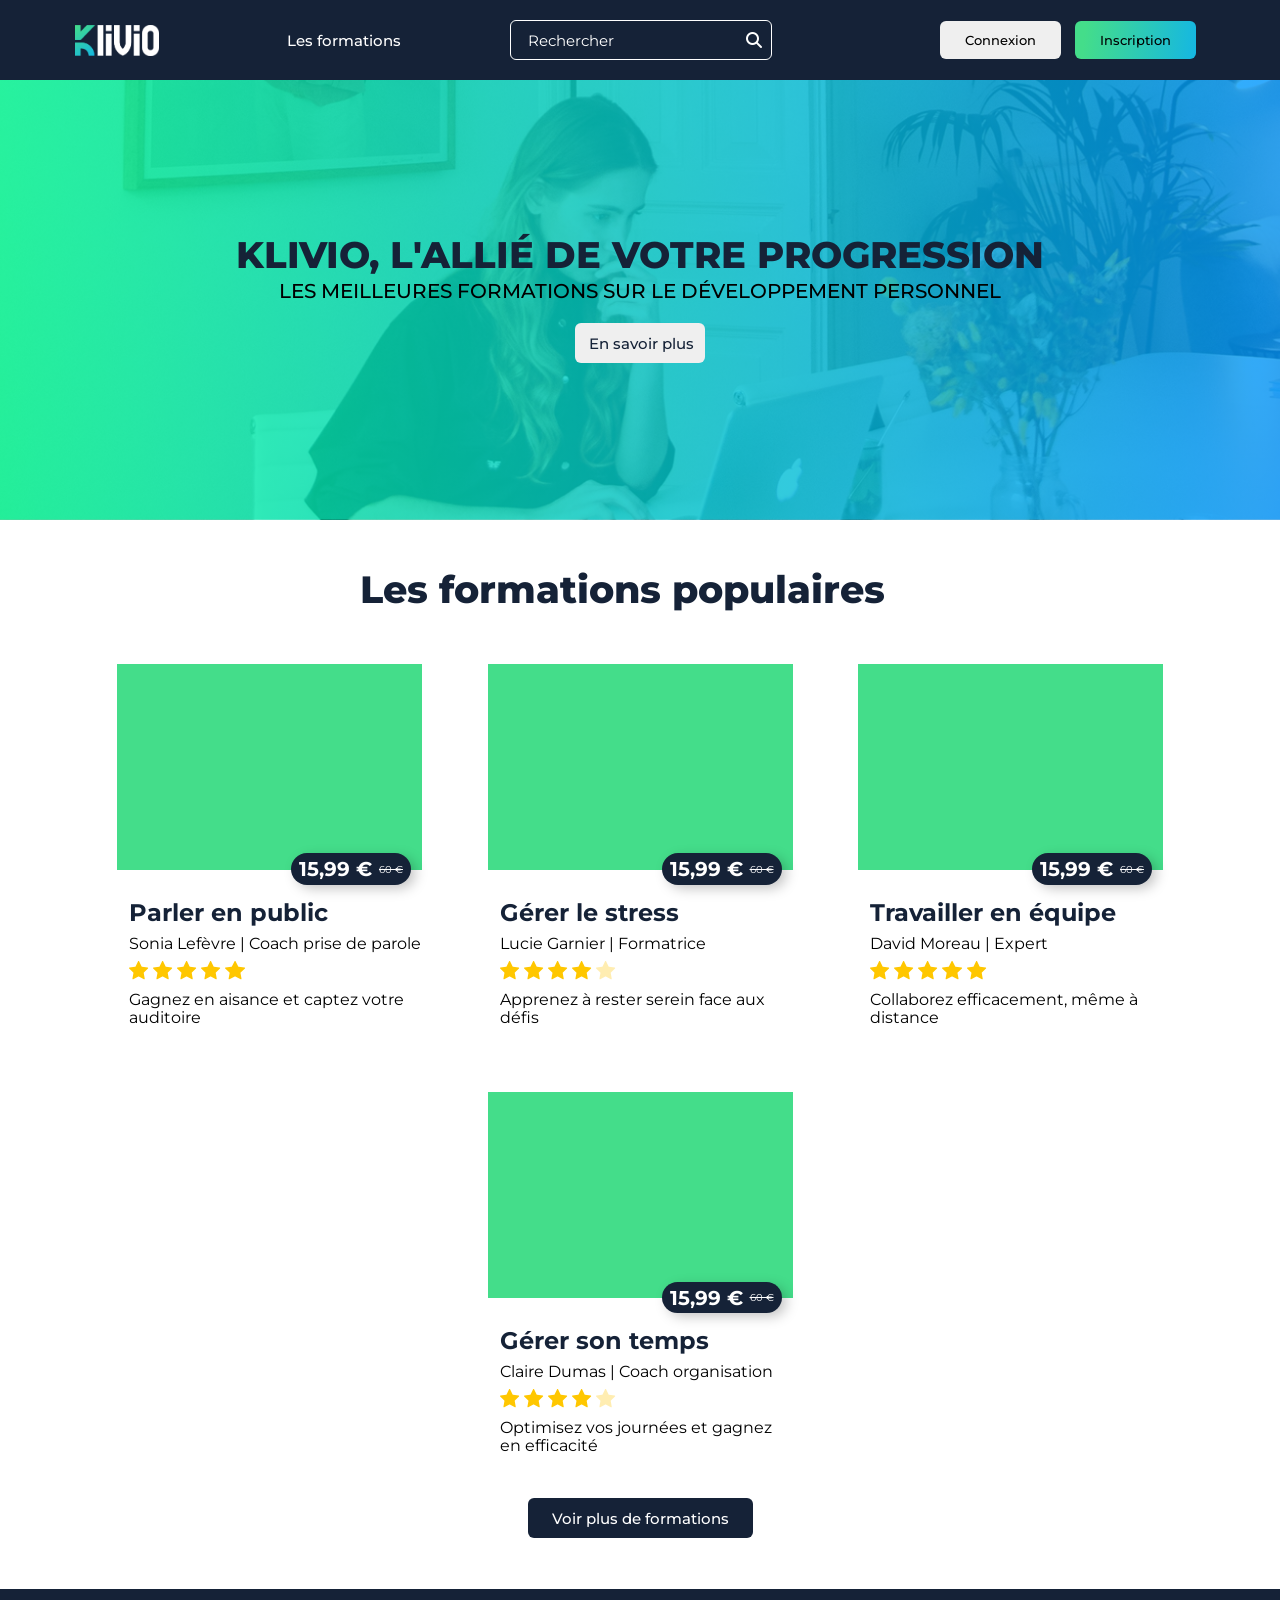
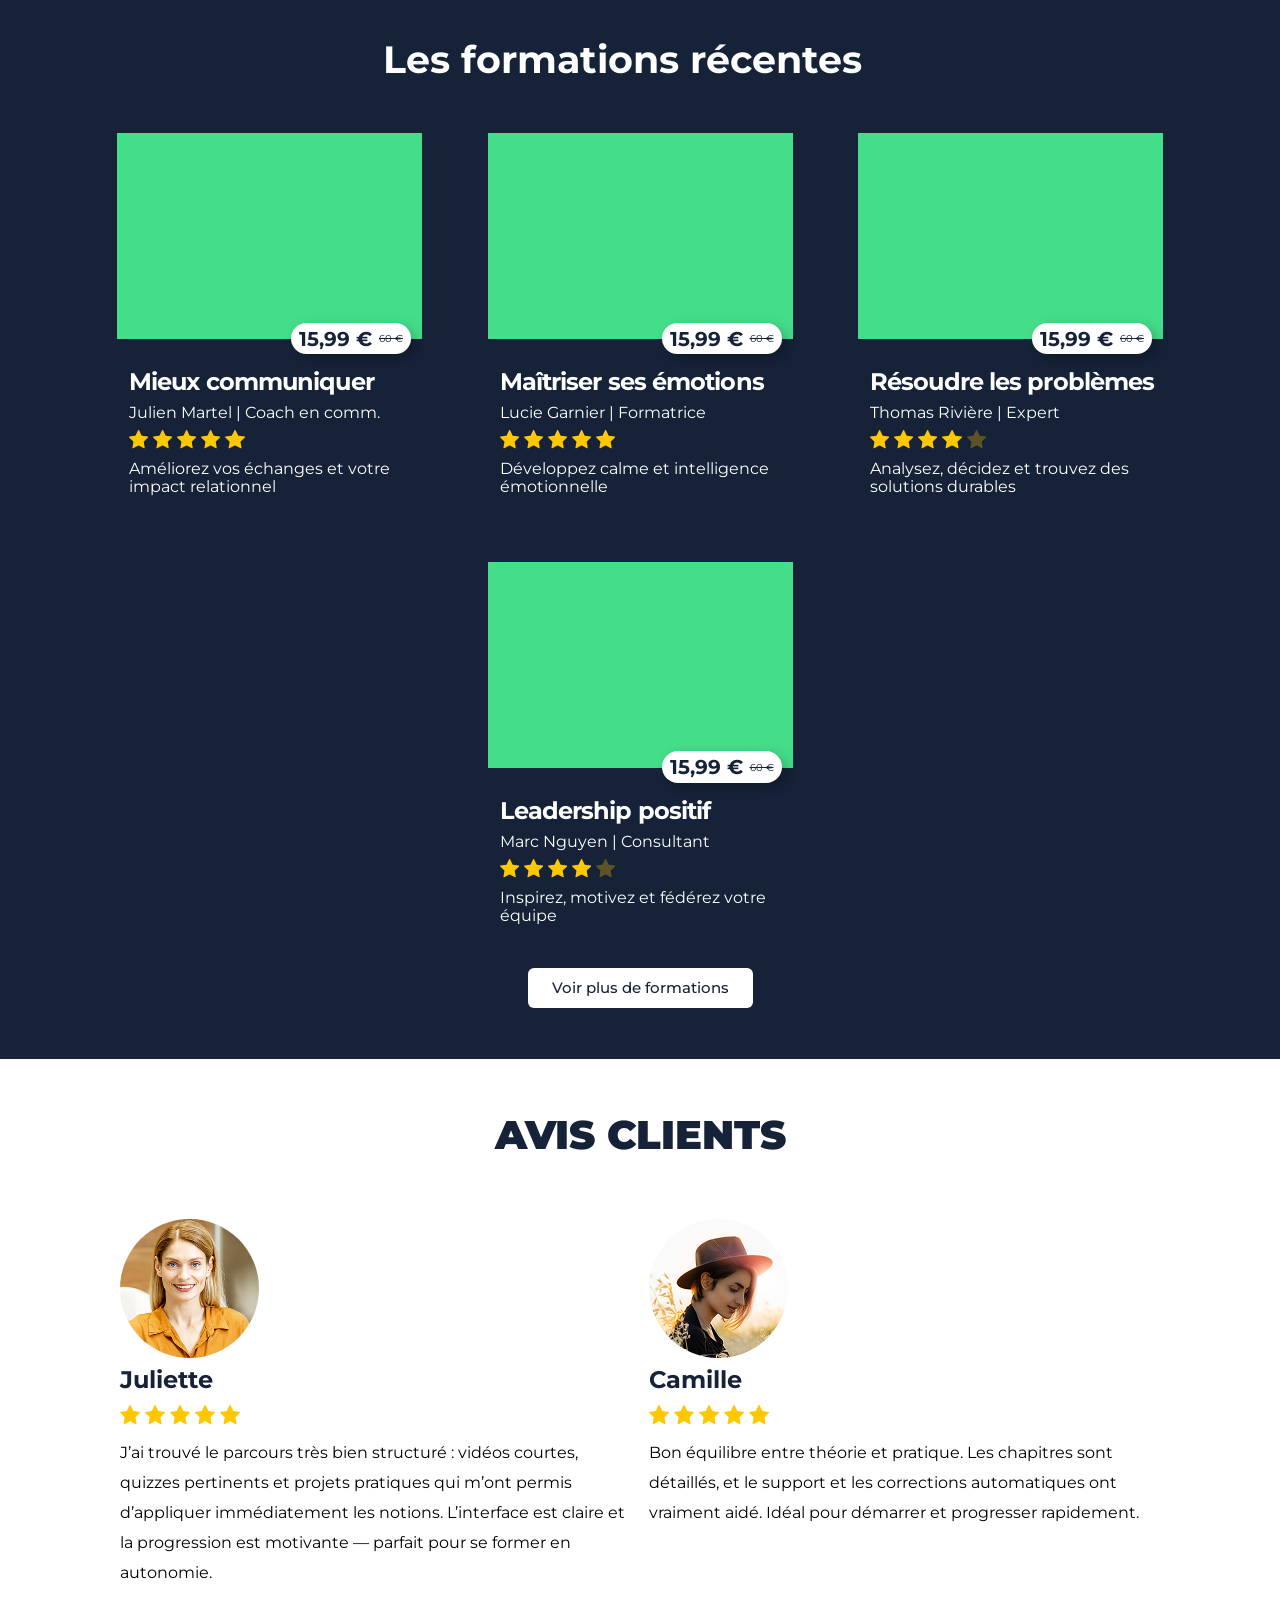
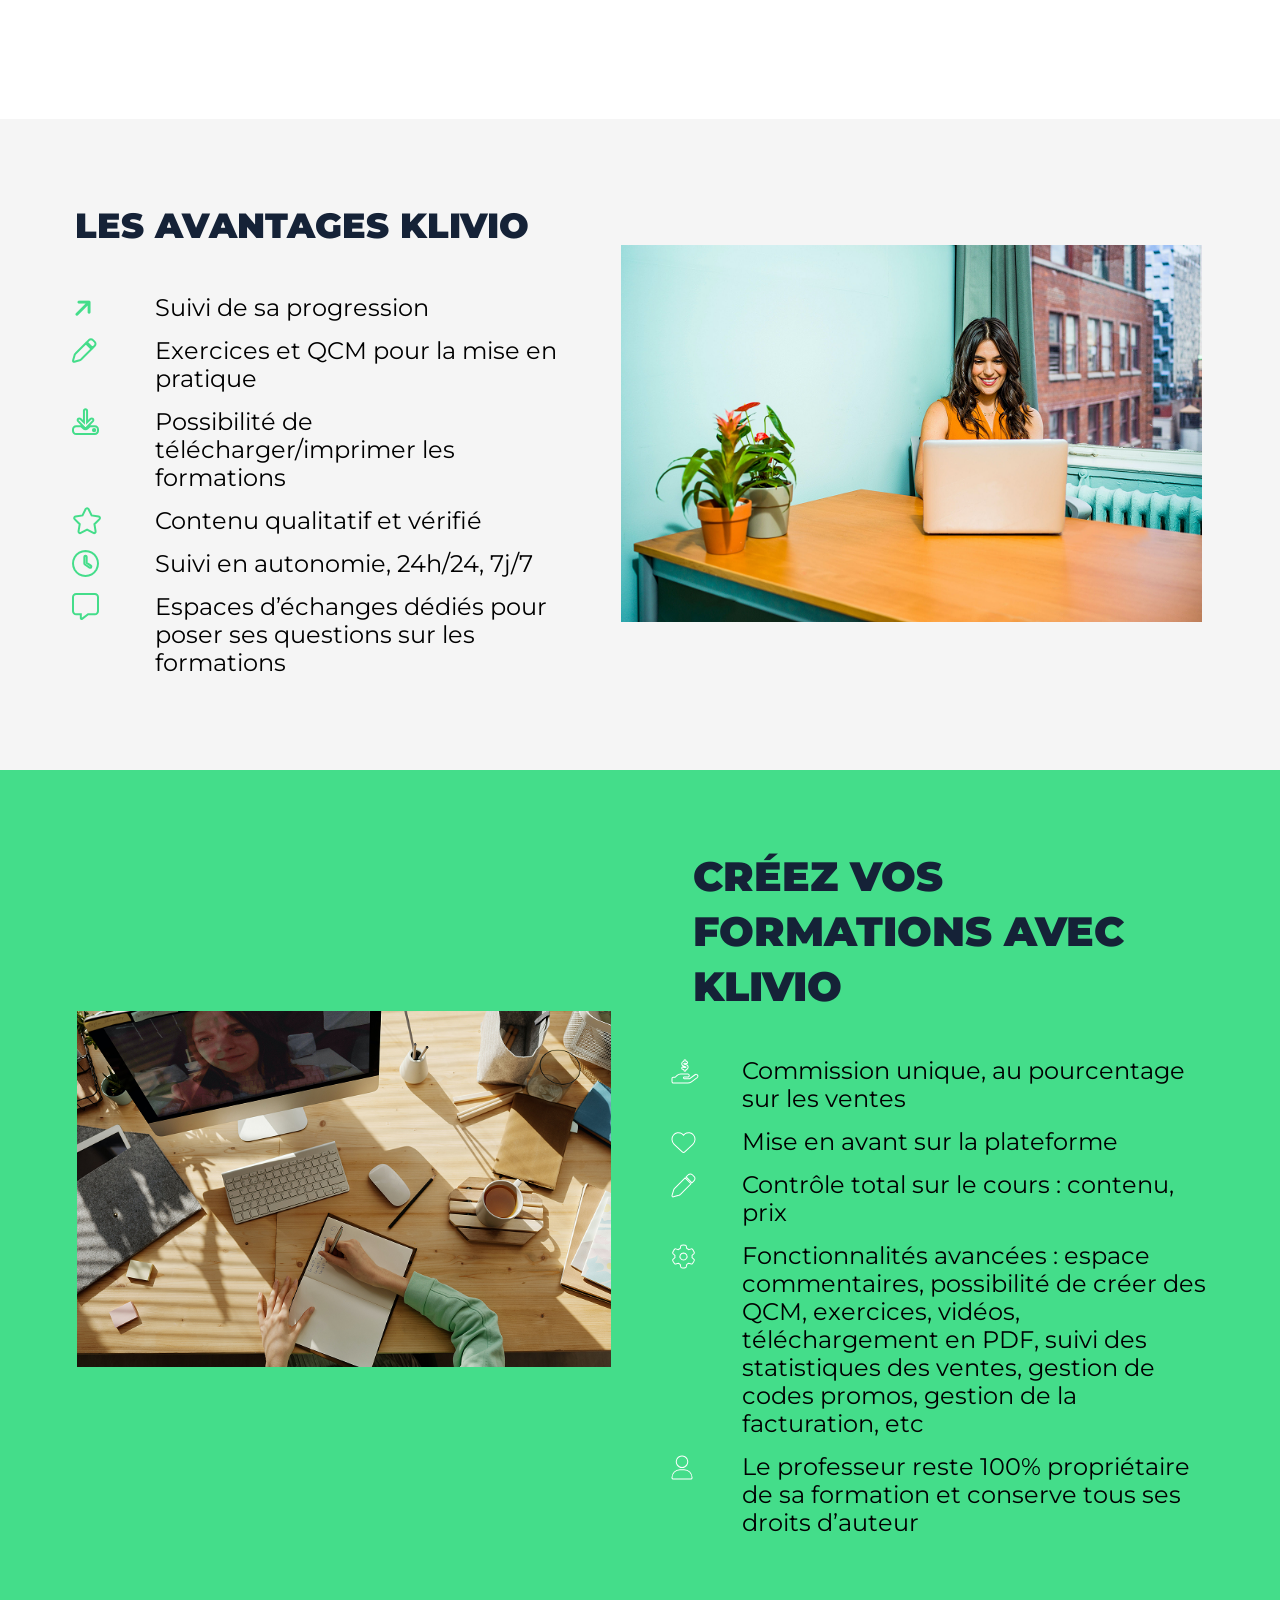
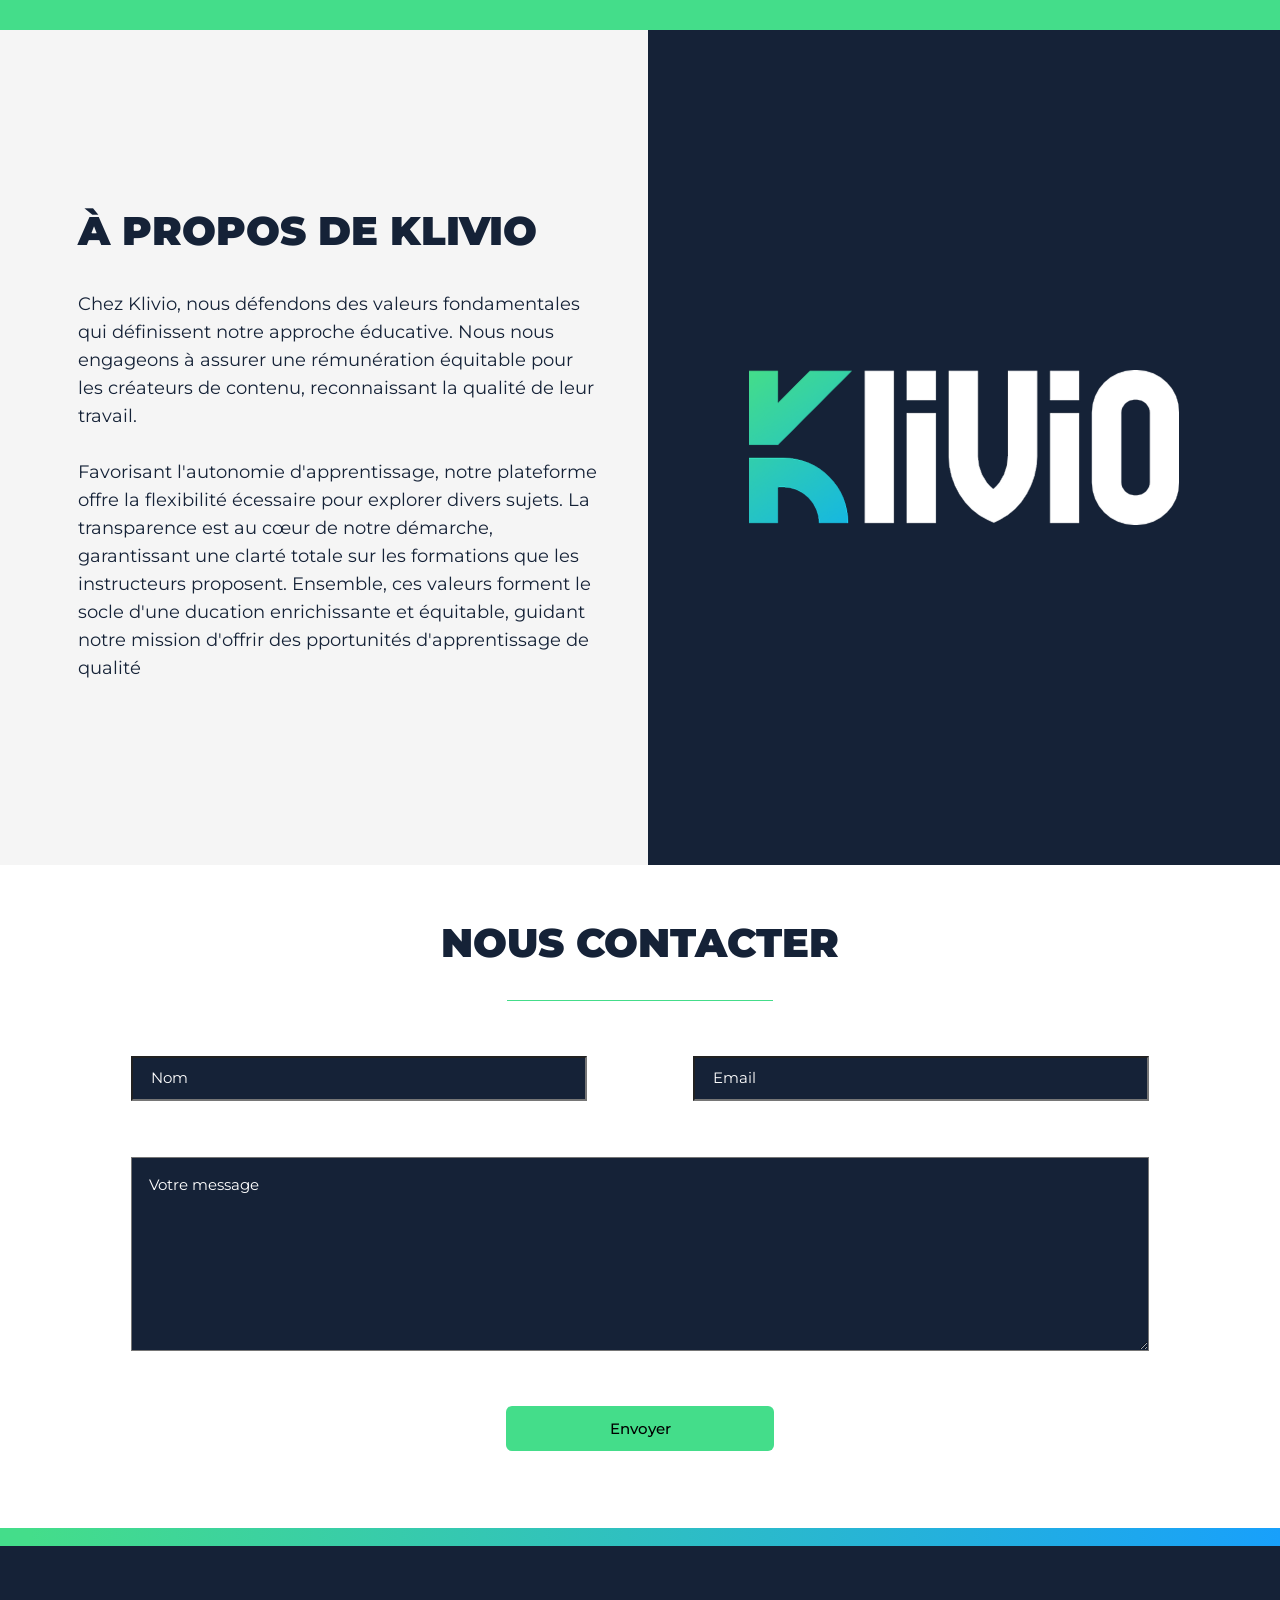
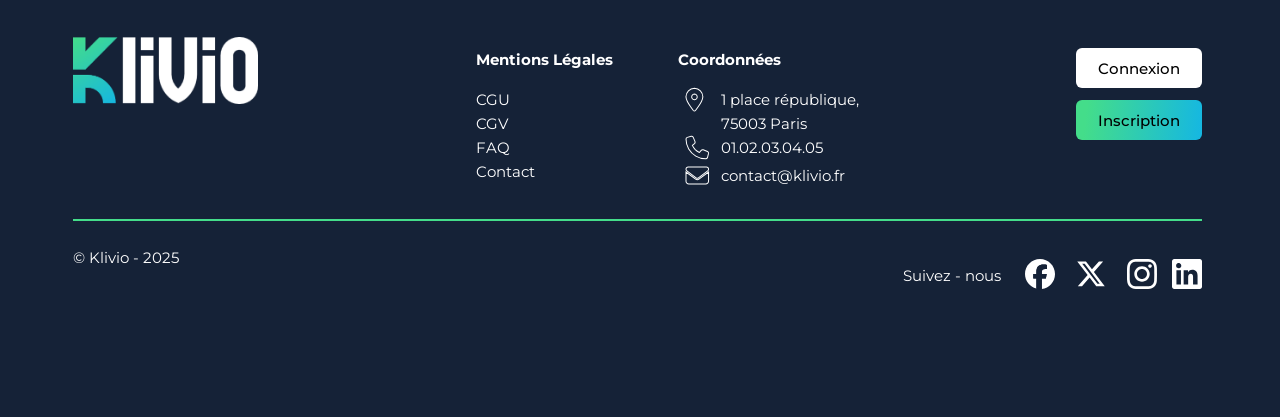
<file: html-css/index.html>
<!DOCTYPE html>
<html lang="fr">
<head>
    <meta charset="UTF-8">
    <meta name="viewport" content="width=device-width, initial-scale=1.0">
    <link rel="stylesheet" href="styles.css">
    <title>KLIVIO - L'excellence</title>
    <meta name="description" content="Découvrez nos formations en développement web pour débutants. Apprenez le HTML, CSS et JS avec des mentors passionnés. Inscrivez-vous gratuitement !">
    <link rel="stylesheet" href="https://cdnjs.cloudflare.com/ajax/libs/font-awesome/6.5.1/css/all.min.css">
    <link rel="icon" type="image/x-icon" href="./ressources/icone/favicon.png">
</head>
<body>
    <header>
        <nav class="navBar">
            <img src="./ressources/logo.png" alt="logo de Klivio" title="Logo de Klivio">
            <a href="#forma_popu" aria-label='Bouton "les formations" qui te dirigent vers les formations' title="Les formations">Les formations</a>            
            <form class="centerNavbar" aria-label="Recherchez sur le site" title="Barre de recherche">
                <label for="searchBar"></label>
                <input type="search" name="searchBar" id="searchBar" aria-label="Rechercher" placeholder="Rechercher">
            </form>
            <button class="connexionButton" aria-label="bouton qui ouvre le menu de connexion" title="Connexion">Connexion</button>
            <button class="inscriptionButton" aria-label="bouton qui ouvre le menu d'inscription" title="Inscription">Inscription</button>
            <button class="burger" aria-label="Bouton qui ouvre le menu déroulant"></button>
        </nav>
    </header>
    <main>
        <section class="hero">
            <div class="hero-texts">
                <h1>KLIVIO, L'ALLIÉ DE VOTRE PROGRESSION</h1>
                <h2>LES MEILLEURES FORMATIONS SUR LE DÉVELOPPEMENT PERSONNEL</h2>
                <button onclick="window.location.href='#apropos'" aria-label="bouton qui mène aux informations complémetaires du site" title="En savoir plus">En savoir plus</button>
            </div>
        </section>
        <section id="forma_popu" class="formations_Populaires">
            <div class="elements_Formations_Populaires">
                <div class="parent-h2-Formations_Populaires">
                    <h2 class="h2-Formations_Populaires">Les formations populaires</h2>
                </div>
                <div class="groupe_Cards_Formations_Populaires">
                    <div class="card_Formations_Populaires">
                        <img src="./ressources/img-course.svg" alt="image verte" title="Rectangle vert">
                        <div class="prix">
                            <p class="prixGrand">15,99 €</p>
                            <p class="prixPetit">60 €</p>
                        </div>
                        <div class="parent_Texts-Formations_Populaires">
                            <h3>Parler en public</h3>
                            <p class="para_card_Formations_Populaires-1">Sonia Lefèvre | Coach prise de parole</p>
                            <div class="stars_Formations_Populaires">
                                <img src="./ressources/icone/star.svg" alt="Etoile jaune pour noter" title="Etoiles jaune">
                                <img src="./ressources/icone/star.svg" alt="Etoile jaune pour noter" title="Etoiles jaune">
                                <img src="./ressources/icone/star.svg" alt="Etoile jaune pour noter" title="Etoiles jaune">
                                <img src="./ressources/icone/star.svg" alt="Etoile jaune pour noter" title="Etoiles jaune">
                                <img src="./ressources/icone/star.svg" alt="Etoile jaune pour noter" title="Etoiles jaune">
                            </div>
                            <p class="para_card_Formations_Populaires-2">Gagnez en aisance et captez votre auditoire</p>
                        </div>
                    </div>
                    <div class="card_Formations_Populaires">
                        <img src="./ressources/img-course.svg" alt="image verte" title="Rectangle vert">
                        <div class="prix">
                            <p class="prixGrand">15,99 €</p>
                            <p class="prixPetit">60 €</p>
                        </div>
                        <div class="parent_Texts-Formations_Populaires">
                            <h3>Gérer le stress</h3>
                            <p class="para_card_Formations_Populaires-1">Lucie Garnier | Formatrice</p>
                            <div class="stars_Formations_Populaires">
                                <img src="./ressources/icone/star.svg" alt="Etoile jaune pour noter" title="Etoiles jaune">
                                <img src="./ressources/icone/star.svg" alt="Etoile jaune pour noter" title="Etoiles jaune">
                                <img src="./ressources/icone/star.svg" alt="Etoile jaune pour noter" title="Etoiles jaune">
                                <img src="./ressources/icone/star.svg" alt="Etoile jaune pour noter" title="Etoiles jaune">
                                <img class="stars_Opacited" src="./ressources/icone/star.svg" alt="Etoile jaune pour noter" title="Etoiles jaune">
                            </div>
                            <p class="para_card_Formations_Populaires-2">Apprenez à rester serein face aux défis</p>
                        </div>
                    </div>
                    <div class="test"></div>
                    <div class="card_Formations_Populaires">
                        <img src="./ressources/img-course.svg" alt="image verte" title="Rectangle vert">
                        <div class="prix">
                            <p class="prixGrand">15,99 €</p>
                            <p class="prixPetit">60 €</p>
                        </div>
                        <div class="parent_Texts-Formations_Populaires">
                            <h3>Travailler en équipe</h3>
                            <p class="para_card_Formations_Populaires-1">David Moreau | Expert</p>
                            <div class="stars_Formations_Populaires">
                                <img src="./ressources/icone/star.svg" alt="Etoile jaune pour noter" title="Etoiles jaune">
                                <img src="./ressources/icone/star.svg" alt="Etoile jaune pour noter" title="Etoiles jaune">
                                <img src="./ressources/icone/star.svg" alt="Etoile jaune pour noter" title="Etoiles jaune">
                                <img src="./ressources/icone/star.svg" alt="Etoile jaune pour noter" title="Etoiles jaune">
                                <img src="./ressources/icone/star.svg" alt="Etoile jaune pour noter" title="Etoiles jaune">
                            </div>
                            <p class="para_card_Formations_Populaires-2">Collaborez efficacement, même à distance</p>
                        </div>
                    </div>
                    <div class="card_Formations_Populaires">
                        <img src="./ressources/img-course.svg" alt="image verte" title="Rectangle vert">
                        <div class="prix">
                            <p class="prixGrand">15,99 €</p>
                            <p class="prixPetit">60 €</p>
                        </div>
                        <div class="parent_Texts-Formations_Populaires">
                            <h3>Gérer son temps</h3>
                            <p class="para_card_Formations_Populaires-1">Claire Dumas | Coach organisation</p>
                            <div class="stars_Formations_Populaires">
                                <img src="./ressources/icone/star.svg" alt="Etoile jaune pour noter" title="Etoiles jaune">
                                <img src="./ressources/icone/star.svg" alt="Etoile jaune pour noter" title="Etoiles jaune">
                                <img src="./ressources/icone/star.svg" alt="Etoile jaune pour noter" title="Etoiles jaune">
                                <img src="./ressources/icone/star.svg" alt="Etoile jaune pour noter" title="Etoiles jaune">
                                <img class="stars_Opacited" src="./ressources/icone/star.svg" alt="Etoile jaune pour noter" title="Etoiles jaune">
                            </div>
                            <p class="para_card_Formations_Populaires-2">Optimisez vos journées et gagnez en efficacité</p>
                        </div>
                    </div>
                </div>
                <div onclick="window.location.href='#formarecente'" class="button_Formation_Populaires">
                    <button title="Voir plus de formations" aria-label="bouton qui mène aux autres formation récentes">Voir plus de formations</button>
                </div>
            </div>
        </section>
        <section id="formarecente" class="formations_Recentes">
            <div class="elements_Formations_Recentes">
                <div class="parent-h2-Formations_Recentes">
                    <h2 class="h2-Formations_Recentes">Les formations récentes</h2>
                </div>
                <div class="groupe_Cards_Formations_Recentes">
                    <div class="card_Formations_Recentes">
                        <img src="./ressources/img-course.svg" alt="image verte" title="Rectangle vert">
                        <div class="prixRecentes">
                            <p class="prixGrandRecentes">15,99 €</p>
                            <p class="prixPetitRecentes">60 €</p>
                        </div>
                        <div class="parent_Texts-Formations_Recentes">
                            <h3>Mieux communiquer</h3>
                            <p class="para_card_Formations_Recentes-1">Julien Martel | Coach en comm.</p>
                            <div class="stars_Formations_Recentes">
                                <img src="./ressources/icone/star.svg" alt="Etoile jaune pour noter" title="Etoiles jaune">
                                <img src="./ressources/icone/star.svg" alt="Etoile jaune pour noter" title="Etoiles jaune">
                                <img src="./ressources/icone/star.svg" alt="Etoile jaune pour noter" title="Etoiles jaune">
                                <img src="./ressources/icone/star.svg" alt="Etoile jaune pour noter" title="Etoiles jaune">
                                <img src="./ressources/icone/star.svg" alt="Etoile jaune pour noter" title="Etoiles jaune">
                            </div>
                            <p class="para_card_Formations_Recentes-2">Améliorez vos échanges et votre impact relationnel</p>
                        </div>
                    </div>
                    <div class="card_Formations_Recentes">
                        <img src="./ressources/img-course.svg" alt="image verte" title="Rectangle vert">
                        <div class="prixRecentes">
                            <p class="prixGrandRecentes">15,99 €</p>
                            <p class="prixPetitRecentes">60 €</p>
                        </div>
                        <div class="parent_Texts-Formations_Recentes">
                            <h3>Maîtriser ses émotions</h3>
                            <p class="para_card_Formations_Recentes-1">Lucie Garnier | Formatrice</p>
                            <div class="stars_Formations_Recentes">
                                <img src="./ressources/icone/star.svg" alt="Etoile jaune pour noter" title="Etoiles jaune">
                                <img src="./ressources/icone/star.svg" alt="Etoile jaune pour noter" title="Etoiles jaune">
                                <img src="./ressources/icone/star.svg" alt="Etoile jaune pour noter" title="Etoiles jaune">
                                <img src="./ressources/icone/star.svg" alt="Etoile jaune pour noter" title="Etoiles jaune">
                                <img src="./ressources/icone/star.svg" alt="Etoile jaune pour noter" title="Etoiles jaune">
                            </div>
                            <p class="para_card_Formations_Recentes-2">Développez calme et intelligence émotionnelle</p>
                        </div>
                    </div>
                  <div class="test"></div>
                    <div class="card_Formations_Recentes">
                        <img src="./ressources/img-course.svg" alt="image verte" title="Rectangle vert">
                        <div class="prixRecentes">
                            <p class="prixGrandRecentes">15,99 €</p>
                            <p class="prixPetitRecentes">60 €</p>
                        </div>
                        <div class="parent_Texts-Formations_Recentes">
                            <h3>Résoudre les problèmes</h3>
                            <p class="para_card_Formations_Recentes-1">Thomas Rivière | Expert</p>
                            <div class="stars_Formations_Recentes">
                                <img src="./ressources/icone/star.svg" alt="Etoile jaune pour noter" title="Etoiles jaune">
                                <img src="./ressources/icone/star.svg" alt="Etoile jaune pour noter" title="Etoiles jaune">
                                <img src="./ressources/icone/star.svg" alt="Etoile jaune pour noter" title="Etoiles jaune">
                                <img src="./ressources/icone/star.svg" alt="Etoile jaune pour noter" title="Etoiles jaune">
                                <img class="stars_Opacited" src="./ressources/icone/star.svg" alt="Etoile jaune pour noter" title="Etoiles jaune">
                            </div>
                            <p class="para_card_Formations_Recentes-2">Analysez, décidez et trouvez des solutions durables</p>
                        </div>
                    </div>
                    <div class="card_Formations_Recentes">
                        <img src="./ressources/img-course.svg" alt="image verte" title="Rectangle vert">
                        <div class="prixRecentes">
                            <p class="prixGrandRecentes">15,99 €</p>
                            <p class="prixPetitRecentes">60 €</p>
                        </div>
                        <div class="parent_Texts-Formations_Recentes">
                            <h3>Leadership positif</h3>
                            <p class="para_card_Formations_Recentes-1">Marc Nguyen | Consultant</p>
                            <div class="stars_Formations_Recentes">
                                <img src="./ressources/icone/star.svg" alt="Etoile jaune pour noter" title="Etoiles jaune">
                                <img src="./ressources/icone/star.svg" alt="Etoile jaune pour noter" title="Etoiles jaune">
                                <img src="./ressources/icone/star.svg" alt="Etoile jaune pour noter" title="Etoiles jaune">
                                <img src="./ressources/icone/star.svg" alt="Etoile jaune pour noter" title="Etoiles jaune">
                                <img class="stars_Opacited" src="./ressources/icone/star.svg" alt="Etoile jaune pour noter" title="Etoiles jaune">
                            </div>
                            <p class="para_card_Formations_Recentes-2">Inspirez, motivez et fédérez votre équipe</p>
                        </div>
                    </div>
                </div>
                <div class="button_Formation_Recentes" onclick="window.location.href='#forma_popu'">
                    <button aria-label="Bouton qui mène aux formations populaires" title="Voir plus de formations">Voir plus de formations</button>
                </div>
            </div>
        </section>
        <section class="avis_Clients">
            <h2>AVIS CLIENTS</h2>
            <div class="elements_Avis_Clients">
                <div class="cards_Avis_Clients">
                    <img class="avis_Clients_Photos" src="./ressources/juliette.png" alt="Photo de Juliette">
                    <h3>Juliette</h3>
                    <div class="avis_stars">
                        <img src="./ressources/icone/star.svg" alt="Etoile jaune pour noter" title="Etoiles jaune">
                        <img src="./ressources/icone/star.svg" alt="Etoile jaune pour noter" title="Etoiles jaune">
                        <img src="./ressources/icone/star.svg" alt="Etoile jaune pour noter" title="Etoiles jaune">
                        <img src="./ressources/icone/star.svg" alt="Etoile jaune pour noter" title="Etoiles jaune">
                        <img src="./ressources/icone/star.svg" alt="Etoile jaune pour noter" title="Etoiles jaune">
                    </div>
                    <p>J’ai trouvé le parcours très bien structuré : vidéos courtes, quizzes pertinents et projets pratiques qui m’ont permis d’appliquer immédiatement les notions. L’interface est claire et la progression est motivante — parfait pour se former en autonomie.</p>
                </div>
                <div class="cards_Avis_Clients">
                    <img class="avis_Clients_Photos" src="./ressources/camille.png" alt="Photo de Camille" title="Photo de Camille">
                    <h3>Camille</h3>
                    <div class="avis_stars">
                        <img src="./ressources/icone/star.svg" alt="Etoile jaune pour noter" title="Etoiles jaune">
                        <img src="./ressources/icone/star.svg" alt="Etoile jaune pour noter" title="Etoiles jaune">
                        <img src="./ressources/icone/star.svg" alt="Etoile jaune pour noter" title="Etoiles jaune">
                        <img src="./ressources/icone/star.svg" alt="Etoile jaune pour noter" title="Etoiles jaune">
                        <img src="./ressources/icone/star.svg" alt="Etoile jaune pour noter" title="Etoiles jaune">
                        </div>
                    <p>Bon équilibre entre théorie et pratique. Les chapitres sont détaillés, et le support et les corrections automatiques ont vraiment aidé. Idéal pour démarrer et progresser rapidement.</p>
                </div>
            </div>
        </section>
        <section class="avantages_Klivio">
            <div class="groupe-elements_Avantages_Klivio">
                <div class="elements_Avantages_Klivio">
                    <h2>LES AVANTAGES KLIVIO</h2>
                    <ul>
                        <li class="li1">Suivi de sa progression</li>
                        <li class="li2">Exercices et QCM pour la mise en pratique</li>
                        <li class="li3">Possibilité de télécharger/imprimer les formations</li>
                        <li class="li4">Contenu qualitatif et vérifié</li>
                        <li class="li5">Suivi en autonomie, 24h/24, 7j/7</li>
                        <li class="li6">Espaces d’échanges dédiés pour poser ses questions sur les formations</li>
                    </ul>
                </div>
                <div class="parent_image_Avantages_Klivio">
                    <img src="./ressources/avantages.png" alt="Photo d'une femme qui travaille sur son bureau en bois avec deux pots de fleurs">
                </div>
            </div>
        </section>
        <section class="creer_Formations">
            <div class="groupe-elements_creer_formations">
                <div class="parent_image_creer_formations">
                    <h2 class="h2-mobile">CRÉEZ VOS FORMATIONS</h2>
                    <img src="./ressources/become-author.png" alt="Photo d'un espace de travail">
                </div>
                <div class="elements_creer_formations">
                    <h2 class="h2-desk">CRÉEZ VOS FORMATIONS AVEC KLIVIO</h2>
                    <ul>
                        <li class="li7">Commission unique, au pourcentage sur les ventes</li>
                        <li class="li8">Mise en avant sur la plateforme</li>
                        <li class="li9">Contrôle total sur le cours : contenu, prix</li>
                        <li class="li10">Fonctionnalités avancées : espace commentaires, possibilité de créer des QCM, exercices, vidéos, téléchargement en PDF, suivi des statistiques des ventes, gestion de codes promos, gestion de la facturation, etc</li>
                        <li class="li11">Le professeur reste 100% propriétaire de sa formation et conserve tous ses droits d’auteur</li>
                    </ul>
                </div>
            </div>
        </section>
        <section  id="apropos" class="apropos_klivio">
            <div class="responsive_apropos_klivio">
                <div class="elements_apropos_klivio">
                    <h2>À PROPOS DE KLIVIO</h2>
                    <p>Chez Klivio, nous défendons des valeurs fondamentales qui définissent notre approche éducative. Nous nous engageons à assurer une rémunération équitable pour les créateurs de contenu, reconnaissant la qualité de leur travail. 
                    <br><br>
                    Favorisant l'autonomie d'apprentissage, notre plateforme offre la flexibilité  écessaire pour explorer divers sujets. La transparence est au cœur de notre démarche, garantissant une clarté totale sur les formations que les instructeurs proposent. Ensemble, ces valeurs forment le socle d'une  ducation enrichissante et équitable, guidant notre mission d'offrir des pportunités d'apprentissage de qualité</p>
                </div>
                <div class="parent_logo_apropos_klivio">
                    <img src="./ressources/logo.png" alt="Logo Klivio">
                </div>
            </div>
        </section>
        <section class="nous_contacter">
            <h2>NOUS CONTACTER</h2>
            <hr class="ligne_sous_nous_contacter">
            <form class="form_nous_contacter">
                <div class="elements_form_nous_contacter">
                    <label for="nom"></label>
                    <input type="text" name="nom" id="nom" placeholder="Nom">
                    <label for="email"></label>
                    <input type="text" name="email" id="email" placeholder="Email">
                </div>
                <textarea name="textarea" id="textareaContact" placeholder="Votre message"></textarea>
            </form>
            <div class="buttonEnvoyer">
                <button aria-label="Bouton pour envoyer le formulaire de contact" title="Envoyer le formulaire">Envoyer</button>
            </div>
            <hr class="ligne_basse_nous_contacter">
        </section>
    </main>
    <footer>
        <div class="footer_conteneur_superieur">
            <div class="parent_footer_logo">
                <img src="./ressources/logo.png" alt="Logo Klivio">
            </div>
            
            <div class="footer_elements_central_superieur">
                <div class="footer_mentions">
                    <h3>Mentions Légales</h3>
                    <ul>
                        <li><a href="#">CGU</a></li>
                        <li><a href="#">CGV</a></li>
                        <li><a href="#">FAQ</a></li>
                        <li><a href="#">Contact</a></li>
                    </ul>
                </div>
                <div class="footer_coordonnees">
                    <h3>Coordonnées</h3>
                    <ul>
                        <li class="li12">1 place république,<br>75003 Paris</li>
                        <li class="li13">01.02.03.04.05</li>
                        <li class="coordonnees_email li14">contact@klivio.fr</li>
                    </ul>
                </div>
            </div>
            <div class="footer_buttons">
                <button class="footer_button_connexion" aria-label="bouton qui ouvre le menu de connexion" title="Connexion">Connexion</button>
                <button class="footer_button_inscription" aria-label="bouton qui ouvre le menu d'inscription" title="Inscription">Inscription</button>
            </div>
        </div>
        <hr class="ligne_basse_footer">
        <div class="footer_conteneur_inferieur">
            <p>© Klivio - 2025</p>
            <div class="footer_reseaux">
                <p class="suivez-nous">Suivez - nous</p>
                <a class="facebook" href=""><img src="./ressources/icone/facebook.svg" alt="logo réseau social facebook" title="Logo de Facebook"></a>
                <a class="X" href=""><img src="./ressources/icone/X.svg" alt="logo réseau social X" title="Logo de X"></a>
                <a class="instagram" href=""><img src="./ressources/icone/instagram.svg" alt="logo reseau social instagram" title="Logo de Instagram"></a>
                <a class="linkedin" href=""><img src="./ressources/icone/linkedin.svg" alt="logo réseau social linkedin" title="Logo de Linkedin"></a>
            </div>
        </div>
    </footer>
</body>
</html>
</file>
<file: html-css/styles.css>
html {
    scroll-behavior: smooth;
}

@font-face {
    font-family: 'montserrat';
    src: 
        url('./ressources/font/Montserrat/Montserrat-VariableFont_wght.ttf'),
        url('./ressources/font/Montserrat/Montserrat-Italic-VariableFont_wght.ttf');
        font-weight: 100 900;
        font-style: normal;
}

:root {
    --bleu : #152237;
    --blanc : #FFFFFF;
    --noir : #000000;
    --montserrat : montserrat, sans-serif;
    --gradient : linear-gradient(94.01deg, rgba(68, 221, 138, 0.8) 3.11%, rgba(21, 183, 226, 0.8) 98.45%);
    --font15px : clamp(7.5px, 0.892857143vw, 15px);
    --jaune : #FFC700;
    --vert : #44DD8A;
}

* {
    box-sizing: border-box;
    margin: 0;
    padding: 0;
    font-family: var(--montserrat);
}


body {
    width: 100%;
    min-height: 100vh;
    margin: 0;
    background-color: var(--blanc);
    display: flex;
    flex-direction: column;
}


/* HEADER */

header {
    width: 100%;
    height: 80px;
    background-color: var(--bleu);
    display: flex;
    position: fixed;
    z-index: 1;
}

/* NAVBAR */

.navBar {
    width: 100%;
    display: flex;
    align-items: center;
    justify-content: center;
}

header nav img {
    width: 84px;
    height: 31px;
    margin-left: 5.83333333333333vw;
}

header nav a {
    display: flex;
    text-decoration: none;
    color: var(--blanc);
    font-size: 15px;
    font-weight: 500;
    text-align: center;
    white-space: nowrap;
    margin-left: 10vw;
}

header nav form {
    width: 28.39285714285714%;
    margin-left: 8.51190476190476vw;
    min-width: 100px;
}

header nav input {
    width: 100%;
    height: 40px;
    padding-left: 17px;
    border-radius: 6px;
    font-size: 15px;
    color: var(--blanc);
    border: 1px solid var(--blanc);
    background-color: var(--bleu);
    appearance: none;
    min-width: 145px;
}

.centerNavbar {
    display: flex;
    position: relative;
}

.centerNavbar::after {
  content: "\f002";
  font-family: "Font Awesome 6 Free";
  font-weight: 900;
  position: absolute;
  right: 10px;
  top: 50%;
  transform: translateY(-50%);
  pointer-events: none;
  color: var(--blanc);
}

header nav input::placeholder {
    color: var(--blanc);
}

header nav input {
    background-repeat: no-repeat;
    background-position: right 10px center;
}

header nav button {
    padding: 11px 25px ;
    border: none;
    border-radius: 6px;
    font-weight: 500;
} 

.connexionButton {
    margin-left: 13.0952380952381vw;
}

header nav button.inscriptionButton {
    background: linear-gradient(95.98deg, #44DD8A 8.7%, #15B7E2 100%);   
    margin-left: 1.13095238095238vw;
    margin-right: 6.54761904761905vw;
}

.burger {
    display: none;
}

.burger::after {
    content: "\f0c9";
    font-family: "Font Awesome 6 Free";
    font-weight: 600;
    pointer-events: none;
    color: var(--blanc);
}



/* HEROSLIDE */

.hero {
    width: 100%;
    background-image: 
    linear-gradient(to right, rgba(0, 255, 150, 0.8), rgba(0, 150, 255, 0.8)), url("./ressources/bg-header-1.png");
    background-position: center;
    background-size: cover;
    padding: 156.5px 0;
    margin-top: 80px;
}

.hero-texts {
    width: 100%;
    height: 100%;
    display: flex;
    align-items: center;
    justify-content: center;
    flex-direction: column;
}

.hero-texts h1 {
    font-size: clamp(32px, 2.857vw, 48px);
    /* (48px / 1680px) * 100 = (x)vw */
    font-weight: 800;
    line-height: 100%;
    text-align: center;
    vertical-align: middle;
    text-transform: uppercase;
    color: var(--bleu);

}

.hero-texts h2 {
    font-size: clamp(10px, 1.19047619vw, 20px);
    font-weight: 500;
    font-style: normal;
    font-size: 20px;
    line-height: 100%;
    text-align: center;
    vertical-align: middle;
    text-transform: uppercase;
    margin-top: 8px;
    margin-bottom: 22px;
    color: var(--noir);
}

.hero-texts button {
    width: 130px;
    height: 40px;
    font-weight: 500;
    font-size: 15px;
    line-height: 100%;
    text-align: center;
    vertical-align: middle;
    border-radius: 6px;
    border: none;
    white-space: nowrap;
    padding: 11px 14px;
    color: var(--bleu)
}







/* FORMATIONS POPULAIRES */

.formations_Populaires {
    display: flex;
}

.elements_Formations_Populaires {
    width: 88.0357143%;
    max-width: 1690px;
    margin: 0 auto;
    display: flex;
    flex-direction: column;
}

.parent-h2-Formations_Populaires {
    width: 85.2417303vw;
    display: flex;
    font-size: 25px;
    justify-content: flex-start;
    align-items: center;
    height: 80px;
    margin-top: 30px;
    color: var(--bleu);
    font-weight: 900;   
}

.parent-h2-Formations_Populaires h2 {
    font-weight: 800;
}


.groupe_Cards_Formations_Populaires {
    width: 100%;
    display: flex;
    flex-wrap: wrap;
    padding-top: 34px;
    justify-content: center;
    gap: clamp(30px, 5.119047619vw, 150px);
}


.card_Formations_Populaires {
    width: 305px;
    min-height: 362px;
    position: relative;
}

.parent_Texts-Formations_Populaires {
    padding-left: 12px;
}

.card_Formations_Populaires h3 {
    width: 100%;
    font-weight: 700;
    font-size: 24px;
    line-height: 36px;
    color: var(--bleu);
    margin-top: 21px;
}

.para_card_Formations_Populaires-1 {
    font-weight: 400;
    font-size: 16px;
    line-height: 25px;
}

.stars_Formations_Populaires {
    width: 130px;
    height: 19.2px;
    margin-top: 5px;
}

.stars_Formations_Populaires img {
    width: 20.13px;
    height: 19.2px;
}

.stars_Opacited {
    opacity: 30%;
}

.para_card_Formations_Populaires-2 {
    font-weight: 400;
    font-size: 16px;
    line-height: 18px;
    margin-top: 10.8px;
}

.prix {width: fit-content;
    display: flex;
    justify-content: center;
    align-items: center;
    width: 120px;
    height: 31.58px;
    border-radius: 93px;
    border: none;
    background-color: var(--bleu);
    color: var(--blanc);
    gap: 7px;
    position: absolute;
    left: 174px;
    top: 189.79px;
    box-shadow: 5px 4px 13.2px -1px #00000040;

}

.prixGrand {
    font-weight: 700;
    font-size: 20px;
    line-height: 20px;

}

.prixPetit {
    font-weight: 400;
    font-size: 10px;
    line-height: 7px;
    text-decoration: line-through;
}



.button_Formation_Populaires{
    display: flex;
    align-self: center;
    margin-top: 43px;
    margin-bottom: 51px;
}

.button_Formation_Populaires button {
    width: 225px;
    height: 40px;
    font-size: 15px;
    font-weight: 500;
    color: var(--blanc);
    background-color: var(--bleu);
    border-radius: 6px;
    border: none;
    white-space: nowrap;
}


.test {
    display: none;
    margin: 0 -52px;
}


/* FORMATIONS Recentes */

.formations_Recentes {
    display: flex;
    background-color: var(--bleu);
}

.elements_Formations_Recentes {
    width: 88.0357143%;
    max-width: 1690px;
    margin: 0 auto;
    display: flex;
    flex-direction: column;
}

.parent-h2-Formations_Recentes {
    width: 85.2417303vw;
    display: flex;
    font-size: 25px;
    justify-content: flex-start;
    align-items: center;
    height: 80px;
    margin-top: 30px;
    color: var(--blanc);
    font-weight: 900;
}

.parent-h2-Formations_Populaires h2 {
    font-weight: 800;
}

.groupe_Cards_Formations_Recentes {
    width: 100%;
    display: flex;
    flex-wrap: wrap;
    padding-top: 34px;
    justify-content: center;
    gap: clamp(30px, 5.119047619vw, 150px);
}

.card_Formations_Recentes {
    width: 305px;
    min-height: 362px;
    position: relative;
}

.parent_Texts-Formations_Recentes {
    padding-left: 12px;
}

.card_Formations_Recentes h3 {
    width: 100%;
    font-weight: 700;
    font-size: 24px;
    line-height: 36px;
    color: var(--blanc);
    margin-top: 21px;
    letter-spacing: -0.07vw;
}

.para_card_Formations_Recentes-1 {
    font-weight: 400;
    font-size: 16px;
    line-height: 25px;
    color: var(--blanc);
}

.stars_Formations_Recentes {
    width: 130px;
    height: 19.2px;
    margin-top: 5px;
}

.stars_Formations_Recentes img {
    width: 20.13px;
    height: 19.2px;
}

.stars_Opacited {
    opacity: 30%;
}

.para_card_Formations_Recentes-2 {
    font-weight: 400;
    font-size: 16px;
    line-height: 18px;
    margin-top: 10.8px;
    color: var(--blanc);
}

.prixRecentes {
    width: fit-content;
    display: flex;
    justify-content: center;
    align-items: center;
    width: 120px;
    height: 31.58px;
    border-radius: 93px;
    border: none;
    background-color: var(--blanc);
    color: var(--bleu);
    gap: 7px;
    position: absolute;
    left: 174px;
    top: 189.79px;
    box-shadow: 5px 4px 13.2px -1px #00000040;

}

.prixGrandRecentes {
    font-weight: 700;
    font-size: 20px;
    line-height: 20px;

}

.prixPetitRecentes {
    font-weight: 400;
    font-size: 10px;
    line-height: 7px;
    text-decoration: line-through;
}

.button_Formation_Recentes{
    display: flex;
    align-self: center;
    margin-top: 43px;
    margin-bottom: 51px;
}

.button_Formation_Recentes button {
    width: 225px;
    height: 40px;
    font-size: 15px;
    font-weight: 500;
    color: var(--bleu);
    background-color: var(--blanc);
    border-radius: 6px;
    border: none;
    white-space: nowrap;
}







/* AVIS CLIENTS */

.avis_Clients {
    display: flex;
    height: auto;
    flex-direction: column;
    align-items: center;
}

.avis_Clients h2 {
    margin-top: 58px;
    font-weight: 900;
    font-size: 40px;
    line-height: 36px;
    text-transform: uppercase;
    color: var(--bleu);
}

.elements_Avis_Clients {
    width: 82.02380952vw;
    max-width: 1690px;
    display: flex;
    flex-direction: row;
    justify-content: center;
    margin-top: 66px;
    margin-bottom: 131px;
    gap: 1.42857142857143vw;
}

.cards_Avis_Clients {
    width: 48.69375907111756%;
    height: auto;
}

.cards_Avis_Clients h3 {
    font-weight: 700;
    font-size: 24px;
    line-height: 36px;
    color: var(--bleu);
}

.cards_Avis_Clients p {
    margin-top: 13.8px;
    font-weight: 400;
    font-size: 16px;
    line-height: 30px;
}

.avis_Clients_Photos {
    width: 139px;
    height: 139px;
    border-radius: 100px;

}

.avis_stars {
    margin-top: 7px;
    height: 19.2px;
}





/* LES AVANTAGES CLIVIO */

.avantages_Klivio {
    width: 100%;
    display: flex;
    background-color: #F5F5F5;
    justify-content: center;
}

.groupe-elements_Avantages_Klivio {
    width: 100%;
    display: flex;
    flex-direction: row;
    justify-content: center;
    padding-left: 5.83333333333333vw;
    padding-right: 6.13095238095238vw;
    padding-bottom: 93px;
    gap: 4.22619047619048vw;
    max-width: 1680px;
}

.elements_Avantages_Klivio {
    display: flex;
    flex-direction: column;
    padding-top: 3px;
}

.elements_Avantages_Klivio h2 {
    width: 100%;
    display: flex;
    font-weight: 900;
    font-size: 35px;
    line-height: 50px;
    text-transform: uppercase;
    color: var(--bleu);
    margin-top: 79px;
}

.elements_Avantages_Klivio ul {
    display: flex;
    flex-direction: column;
    gap: 15px;
    margin-top: 43px;
    font-weight: 400;
    font-size: 24px;
    line-height: 28px;
    max-width: 616px;
    padding-left: 3.86904761904762vw;
}

.parent_image_Avantages_Klivio {
    margin: auto;
}

.parent_image_Avantages_Klivio img {
    max-width: 100%;
    height: auto;
    margin-top: 76px;
}

.elements_Avantages_Klivio ul {
    list-style: none;
    padding-left: 0;
}

.li1, .li2, .li3, .li4, .li5, .li6 {
    position: relative;
    padding-left: 35px;
    margin-left: 45px;
}

.li1::before {
    content:"\f060";
    transform: rotate(135deg);
    font-family: "Font Awesome 6 Free";
    font-weight: 900;
    position: absolute;
    font-size: 23px;
    left: -47px;
    color: var(--vert);
    -webkit-text-stroke: var(--vert);
}


.li2::before {
    content:"\f304";
    font-family: "Font Awesome 6 Free";
    font-weight: 600;
    position: absolute;
    font-size: 22.55px;
    left: -47px;
    color: transparent;
    -webkit-text-stroke: 2px var(--vert);
}

.li3::before {
    content:"\f019";
    font-family: "Font Awesome 6 Free";
    font-weight: 600;
    position: absolute;
    font-size: 25px;
    left: -47px;
    color: transparent;
    -webkit-text-stroke: 2px var(--vert);
}

.li4::before {
    content:"\f005";
    font-family: "Font Awesome 6 Free";
    font-weight: 600;
    position: absolute;
    font-size: 25px;
    left: -47px;
    color: transparent;
    -webkit-text-stroke: 2px var(--vert);
}

.li5::before {
    content:"\f017";
    font-family: "Font Awesome 6 Free";
    font-weight: 600;
    position: absolute;
    font-size: 25px;
    left: -47px;
    color: transparent;
    -webkit-text-stroke: 2px var(--vert);
}

.li6::before {
    content:"\f27a";
    font-family: "Font Awesome 6 Free";
    font-weight: 600;
    position: absolute;
    font-size: 25px;
    left: -47px;
    color: transparent;
    -webkit-text-stroke: 2px var(--vert);
}








/* CREEZ VOS FORMATIONS */

.creer_Formations {
    background-color: var(--vert);
    display: flex;
    justify-content: center;
}

.elements_creer_formations {
    display: flex;
    flex-direction: column;
    padding-top: 3px;
    max-width: 40.83333333333333vw
}

.groupe-elements_creer_formations {
    width: 100%;
    gap: 82px;
    display: flex;
    flex-direction: row;
    justify-content: center;
    background-color: var(--vert);
    padding-top: 76px;
    padding-left: 6.01190476190476vw;
    padding-right: 5.05952380952381vw;
    padding-bottom: 93px;
    max-width: 1680px;
}

.parent_image_creer_formations .h2-mobile {
        display: none;
}


.elements_creer_formations h2 {
    width: 100%;
    display: flex;
    font-weight: 900;
    font-size: 41px;
    line-height: 55px;
    text-transform: uppercase;
    color: var(--bleu);

}

.elements_creer_formations ul {
    display: flex;
    flex-direction: column;
    gap: 15px;
    margin-top: 43px;
    font-weight: 400;
    font-size: 24px;
    line-height: 28px;
    max-width: 616px;
    margin-left: 3.86904761904762vw;
}

.parent_image_creer_formations {
    margin: auto;
}

.parent_image_creer_formations img {
    max-width: 100%;
    height: auto;
}

.elements_creer_formations ul {
    list-style: none;
    padding-left: 0;
}

.li7, .li8, .li9, .li10, .li11 {
    position: relative;
}

.li7::before {
    content:"\f4c0";
    font-family: "Font Awesome 6 Free";
    font-weight: 600;
    position: absolute;
    font-size: 23px;
    left: -70px;
    color: var(--vert);
    -webkit-text-stroke: 1px var(--blanc);
}

.li8::before {
    content:"\f004";
    font-family: "Font Awesome 6 Free";
    font-weight: 600;
    position: absolute;
    font-size: 23px;
    left: -70px;
    color: var(--vert);
    -webkit-text-stroke: 1px var(--blanc);
}

.li9::before {
    content:"\f304";
    font-family: "Font Awesome 6 Free";
    font-weight: 600;
    position: absolute;
    font-size: 23px;
    left: -70px;
    color: var(--vert);
    -webkit-text-stroke: 1px var(--blanc);
}

.li10::before {
    content:"\f013";
    font-family: "Font Awesome 6 Free";
    font-weight: 600;
    position: absolute;
    font-size: 23px;
    left: -70px;
    color: var(--vert);
    -webkit-text-stroke: 1px var(--blanc);
}

.li11::before {
    content:"\f007";
    font-family: "Font Awesome 6 Free";
    font-weight: 600;
    position: absolute;
    font-size: 23px;
    left: -70px;
    color: var(--vert);
    -webkit-text-stroke: 1px var(--blanc);
}


/* À PROPOS DE KLIVIO */

.apropos_klivio {
    display: flex;
    justify-content: center;
    background-color: #F5F5F5;
}

.responsive_apropos_klivio {
    width: 100%;
    display: flex;
}

.elements_apropos_klivio {
    width: 50.5952381vw;
    height: auto;
    display: flex;
    flex-direction: column;
    background-color: #F5F5F5;
    align-items: center;
    justify-content: center;
    padding: 183px 0;
    padding-left: 6.13095238vw;
    padding-right: 3.63095238vw;

}

.elements_apropos_klivio h2 {
    width: 100%;
    font-weight: 900;
    font-size: 40px;
    line-height: 36px;
    text-transform: uppercase;
    margin-bottom: 41px;
    color: var(--bleu);
}

.elements_apropos_klivio p {
    font-weight: 400;
    font-size: 18px;
    line-height: 28px;
    color: var(--bleu);
}

.parent_logo_apropos_klivio {
    width: 49.4047619vw;
    display: flex;
    justify-content: center;
    align-items: center;
    background-color: var(--bleu);
}

.parent_logo_apropos_klivio img {
    width: 100%;
    max-width: 430px;
    height: auto;
}







/* NOUS CONTACTER */


.nous_contacter {
    width: 100%;
    height: auto;
    display: flex;
    flex-direction: column;
    align-content: center;
}

.form_nous_contacter {
    width: 100%;
    display: flex;
    flex-direction: column;
    align-items: center;
}

.elements_form_nous_contacter {
    display: flex;
    justify-content: center;
    gap: 8.2142857vw;
    margin-top: 55px;
}

.elements_form_nous_contacter input {
    width: 35.6547619vw;
    background: var(--bleu);
    height: 45.25px;
}

.elements_form_nous_contacter label {
    display: none;
}

textarea {
    width: 79.5190476vw;
    margin-top: 55.75px;
    background: var(--bleu);
    height: 194.64px;
}

.nous_contacter h2 {
    display: flex;
    justify-content: center;
    font-weight: 900;
    font-size: 40px;
    line-height: 36px;
    text-transform: uppercase;
    color: var(--bleu);
    margin-top: 60px;
}

.nous_contacter hr.ligne_sous_nous_contacter {
    margin: 0 auto;
    margin-top: 39px;
    height: 1px;
    width: 20.8333333vw;
    font-weight: 500;
    background: var(--vert);
    border: none;
}


.buttonEnvoyer {
    margin-top: 54.64px;
    width: 100%;
    display: flex;
    justify-content: center;
}

.buttonEnvoyer button {
    width: 20.9261905vw; 
    height: 45.3px;
    border-radius: 6px;
    background: var(--vert);
    border: none;
    font-weight: 500;
    font-size: 15px;
    line-height: 100%;
    text-align: center;
    vertical-align: middle;
}

.ligne_basse_nous_contacter {
    height: 18px;
    background: linear-gradient(90.01deg, #44DD8A 2.38%, #18A0FB 100%);
    margin-top: 77.42px;
    border: none;
}

.form_nous_contacter input[type="text"] {
    color: #FFFFFF;
    padding-left: 18px;
}

.form_nous_contacter input::placeholder, .form_nous_contacter textarea::placeholder {
    color: #FFFFFF;
    font-weight: 400;
    font-size: 15px;
    line-height: 24px;
}

.form_nous_contacter textarea {
    padding-top: 15px;
    padding-left: 16.75px;
    color: #FFFFFF;
    font-size: 15px;
    line-height: 24px;
}

footer {
    display: flex;
    flex-direction: column;
    height: 471px;
    background: var(--bleu);
    color: var(--blanc);
    padding-left: 5.7142857vw;
    padding-right: 6.0714286vw;
}

.footer_conteneur_superieur {
    display: flex;
    justify-content: space-between;
    padding-top: 91px;
}

.parent_footer_logo img {
    width: 14.4642857vw;
    max-width: 243px;
    height: auto;
    max-height: 87px;
}




.footer_elements_central_superieur {
    display: flex;
    margin-top: 11px;
    margin-bottom: 28px;
    gap: 65px;
}

.footer_mentions h3 {
    font-weight: 700;
    font-size: 15px;
    line-height: 24px;
    margin-bottom: 16px;
}

.footer_mentions ul {
    list-style-type: none;
    font-weight: 400;
    font-size: 15px;
    line-height: 24px;
}

.footer_mentions ul li a {
    text-decoration: none;
    color: var(--blanc);

}

.footer_coordonnees h3 {
    font-weight: 700;
    font-size: 15px;
    line-height: 24px;
    margin-bottom: 16px;
}

.footer_coordonnees ul {
    font-weight: 400;
    font-size: 15px;
    line-height: 24px;
    padding-left: 43px;
    list-style-type: none;
}

.li12, .li13, .li14 {
    position: relative;
}

.li12::before {
    content:"\f3c5";
    font-family: "Font Awesome 6 Free";
    font-weight: 600;
    position: absolute;
    font-size: 22.55px;
    left: -35px;
    color: transparent;
    -webkit-text-stroke: 1px var(--blanc);
}

.li13::before {
    content:"\f095";
    font-family: "Font Awesome 6 Free";
    font-weight: 600;
    position: absolute;
    font-size: 22.55px;
    left: -35px;
    color: transparent;
    -webkit-text-stroke: 1px var(--blanc);
}

.li14::before {
    content:"\f0e0";
    font-family: "Font Awesome 6 Free";
    font-weight: 600;
    position: absolute;
    font-size: 22.55px;
    left: -35px;
    color: transparent;
    -webkit-text-stroke: 1px var(--blanc);
}

.coordonnees_email {
    font-weight: 400;
    font-size: 15px;
    line-height: 31px;
}

.footer_buttons {
    margin-top: 11px;
    display: flex;
    flex-direction: column;
    gap: 12px;
}

.footer_button_connexion {
    padding: 0 22.25px;
    height: 40px;
    font-weight: 500;
    font-size: 15px;
    line-height: 100%;
    text-align: center;
    vertical-align: middle;
    background: var(--blanc);
    border-radius: 6px;
    border: none;
}

.footer_button_inscription {
    padding: 0 22.25px;
    height: 40px;
    font-weight: 500;
    font-size: 15px;
    line-height: 100%;
    text-align: center;
    vertical-align: middle;
    background: linear-gradient(95.98deg, #44DD8A 8.7%, #15B7E2 100%);
    border-radius: 6px;
    border: none;
}



.ligne_basse_footer {
    background-color: var(--vert);
    height: 2px;
    border: none;
    margin-bottom: 25px;
}



.footer_conteneur_inferieur {
    display: flex;
    justify-content: space-between;
}

.footer_conteneur_inferieur p {
    font-weight: 400;
    font-size: 15px;
    line-height: 24px;
}

.footer_reseaux {
    display: flex;
    align-items: center;
    margin-top: 13px;
}



.suivez-nous {
    margin-right: 24px;
    font-weight: 400;
    font-size: 15px;
    line-height: 24px;
    text-align: right;
    text-decoration: none;
    color: var(--blanc);
}


.facebook {
    margin-right: 21px;
}

.X {
    margin-right: 21px;
}

.instagram {
    margin-right: 15px;
}


.apropos_klivio, .formations_Populaires, .formations_Recentes {
    scroll-margin-top: 80px;
}

button {
    cursor: pointer;
}



@media screen and (min-width: 1679px) and (max-width: 1682px) {
    .test {
        display: block;
    }

    .parent-h2-Formations_Populaires {
        padding-left: 10px;
    }
}


@media screen and (max-width: 1678px) {
    .parent-h2-Formations_Populaires, .parent-h2-Formations_Recentes {
        justify-content: center;
        text-align: center;
    }
}


@media screen and (max-width: 1054px) {
    .centerNavbar::after {
        content: "";
        font-family: "";
    }
}


@media screen and (max-width: 900px) {

    .parent-h2-Formations_Populaires {
        margin: 0;
        margin-top: 20px;
        line-height: 37px;
    }

    .parent-h2-Formations_Populaires h2 {
        font-size: 30px;

    }

    header nav a {
        margin-left: 6vw;
    }

    .parent-h2-Formations_Populaires h2 {
    font-weight: 750;
    }

    .parent-h2-Formations_Recentes h2 {
        font-size: 30px;
    }

    .card_Formations_Recentes h3 {
        width: 100%;
        font-weight: 700;
        font-size: 24px;
        line-height: 36px;
        color: var(--blanc);
        margin-top: 21px;
        letter-spacing: -0.12vw;
    }

    .groupe-elements_Avantages_Klivio {
        flex-direction: column;
        padding: 0;
        padding-top: 22px;
        align-items: center;    
    }

    .elements_Avantages_Klivio {
        display: flex;
        align-items: center;
    }

    .elements_creer_formations .h2-desk {
        display: none;
    }

    .elements_creer_formations .h2-mobile {
        display: flex;
    }

    .elements_Avantages_Klivio h2 {
        width: 349px;
        height: 93px;
        font-weight: 900;
        font-size: 30px;
        text-align: center;
        margin-top: 0;
    }

    .elements_Avantages_Klivio ul {
        margin-top: 17px;
        font-weight: 400;
        font-size: 20px;
        padding-left: 75px;
        padding-right: 22px;
    }

    .parent_image_Avantages_Klivio img {
        width: 83.20610687022901vw;
        height: 244px;
        object-fit: cover;
        background-position: center;
        margin-bottom: 38px;
        margin-top: 0;
    }

    .groupe-elements_creer_formations {
        flex-direction: column;
        padding: 0;
        padding-top: 27px;
        align-items: center;    
        gap: 0;
    }

    .elements_creer_formations {
        display: flex;
        align-items: center;
        max-width: none;
    }

    .elements_creer_formations h2 {
        margin-bottom: 13px;
        width: 366px;
        height: 79px;
        line-height: 30px;
        text-align: center;
    }

    .elements_creer_formations .h2-desk {
        display: none;
    }

    .parent_image_creer_formations .h2-mobile {
        display: flex;
        justify-content: center;
        font-weight: 900;
        font-size: 30px;
        line-height: 36px;
        text-align: center;
        text-transform: uppercase;
        color: var(--bleu);
        width: 83.20610687022901vw;
        text-align: center;
        margin-bottom: 13px;
    }

    .elements_creer_formations ul {
        margin-top: 0;
        font-weight: 400;
        font-size: 20px;
        padding-left: 97px;
        padding-right: 24px;
        margin-bottom: 30px;
    }

    .parent_image_creer_formations img {
        width: 82.44274809160305vw;
        height: 243px;
        object-fit: cover;
        background-position: center;
        margin-bottom: 22px;
    }

    .li1, .li2, .li3, .li4, .li5, .li6 {
        position: relative;
        padding-left: 0;
        margin-left: 0;
    }

    .li7::before, .li8::before, .li9::before, .li10::before, .li11::before {
    left: -70px;
    }

    .responsive_apropos_klivio {
        flex-direction: column;
        align-items: center;
    }

    .elements_apropos_klivio {
        width: 100%;
        height: auto;
        display: flex;
        flex-direction: column;
        background-color: #F5F5F5;
        align-items: center;
        justify-content: center;
        padding: 25px 0;
        padding-left: 6.13095238vw;
        padding-right: 3.63095238vw;
    }

    .elements_apropos_klivio h2 {
        width: 82.17811704834606vw;
        font-weight: 900;
        font-size: 30px;
        margin-bottom: 20px;
        line-height: 36px;
        text-align: center;
        text-transform: uppercase;
        text-align: center;
    }

    .parent_logo_apropos_klivio {
        width: 100%;
        height: 370px;
        display: flex;
        justify-content: center;
        align-items: center;
        background-color: var(--bleu);
    }

    .parent_logo_apropos_klivio img {
        width: 100%;
        max-width: 54.45292621vw;
        height: auto;
    }    
}

@media screen and (max-width: 768px) {
    .navBar {
        display: flex;
        align-items: center;
        justify-content: space-between;
    }
    .connexionButton, .inscriptionButton, input#searchBar, header nav a {
        display: none;
    }

    .navBar img {
        margin-left: 27px;
    }

    .parent-h2-Formations_Populaires {
        font-size: 21px;
    }

    .parent-h2-Formations_Populaires H2 {
        font-weight: 780;
    }


    .parent-h2-Formations_Recentes {
        font-size: 21px;
    }

    .parent-h2-Formations_Recentes h2 {
        font-weight: 780;
    }

    .burger {
        display: flex;
        padding: 0;
        margin: 0;
        width: 56px;
        height: 56px;
        justify-content: center;
        align-items: center;
        background-color: transparent;
        color: var(--blanc);
        font-size: 5vw;
        margin-right: 18px;
    }

    .hero {
        padding: 0 0;
        padding-top: 80px;
        margin: 0;
    }

    
    .hero-texts h1 {
        width: 91.6030534351145vw;
        margin-top: 47px;
        line-height: 37px;
    }
    .hero-texts h2 {
        width: 91.6030534351145vw;
        margin-top: 27px;
        margin-bottom: 0;
        line-height: 24px;
        font-weight: 500;
        font-size: 20px;
    }

    .hero-texts button {
        margin-top: 27px;
        margin-bottom: 34px;
    }

    .avis_Clients h2 {
        margin-top: 28px;
        height: auto;
        width: 73.5368957vw;
        text-align: center;
        font-size: 30px;
    }
    .elements_Avis_Clients {
        flex-direction: column;
        align-items: center;
        width: 88.0559796437659vw;
        gap: 50px;
        margin: 0;
        margin-top: 26px;
        margin-bottom: 28px;
    }
    .cards_Avis_Clients {
        width: 100%;
        text-align: center;
    }

    .cards_Avis_Clients p {
        text-align: left;
    }

    .groupe-elements_creer_formations ul {
        padding-left: 75px;
    }

    .li7::before {
        content:"\f4c0";
        font-family: "Font Awesome 6 Free";
        font-weight: 600;
        position: absolute;
        left: -60px;
    }

    .li8::before {
        content:"\f004";
        font-family: "Font Awesome 6 Free";
        font-weight: 600;
        position: absolute;
        left: -60px;
    }

    .li9::before {
        content:"\f304";
        font-family: "Font Awesome 6 Free";
        font-weight: 600;
        position: absolute;
        left: -60px;
    }

    .li10::before {
        content:"\f013";
        font-family: "Font Awesome 6 Free";
        font-weight: 600;
        position: absolute;
        left: -60px;
    }

    .li11::before {
        content:"\f007";
        font-family: "Font Awesome 6 Free";
        font-weight: 600;
        position: absolute;
        left: -60px;
    }

    .li12::before {
        font-size: 20px;
    }

    .li13::before, .li14::before {
        left: -39px;
        font-size: 18px;
    }

    .elements_form_nous_contacter {
        flex-direction: column;
        align-items: center;
        width: 100%;
        gap: 0;
        margin-top: 0px;
    }

    .nous_contacter h2 {
        font-weight: 900;
        font-size: 30px;
        line-height: 36px;
        text-align: center;
        text-transform: uppercase;
        margin: 0;
        margin-top: 29px;
        margin-bottom: 10px;

    }

    .elements_form_nous_contacter input, textarea {
        width: 90.5852417vw;
        margin: 0;
        margin-top: 21px;
    }

    .buttonEnvoyer {
        margin: 0;
    }

    .buttonEnvoyer button {
        margin-top: 22px;
        width: 90.5852417vw;
    }
    
    .ligne_sous_nous_contacter {
        display: none;
    }

    .ligne_basse_nous_contacter {
        margin-top: 38px;
        background: linear-gradient(90deg, #4ade80 0%, #34d399 100%);
    }

    .footer_conteneur_inferieur {
        display: none;
    }

    .ligne_basse_footer {
        display: none;
    }

    .footer_buttons {
        display: none;
    }

    footer {
        height: 555px;
        padding: 0;
        background: var(--bleu);
        color: var(--blanc);
    }

    .parent_footer_logo {
        margin-top: 45px;
    }

    .parent_footer_logo img {
        width: 61.8320611vw;
        height: auto;
    }

    .footer_conteneur_superieur {
        flex-direction: column;
        align-items: center;
        padding: 0;
        margin: 0;
    }

    .footer_elements_central_superieur {
        flex-direction: column;
        align-items: center;
        margin: 0;
        gap: 0;
    }

    .footer_mentions {
        margin: 0;
        margin-top: 45px;
        margin-bottom: 32px;
        text-align: center;
    }

    .footer_coordonnees {
        text-align: start;
    }
    .footer_coordonnees h3 {
        text-align: center;
        margin-bottom: 21px;
    }
    .footer_coordonnees ul {
        list-style-type: none;
        padding: 0;
        padding-left: 40px;
    }
}
</file>
